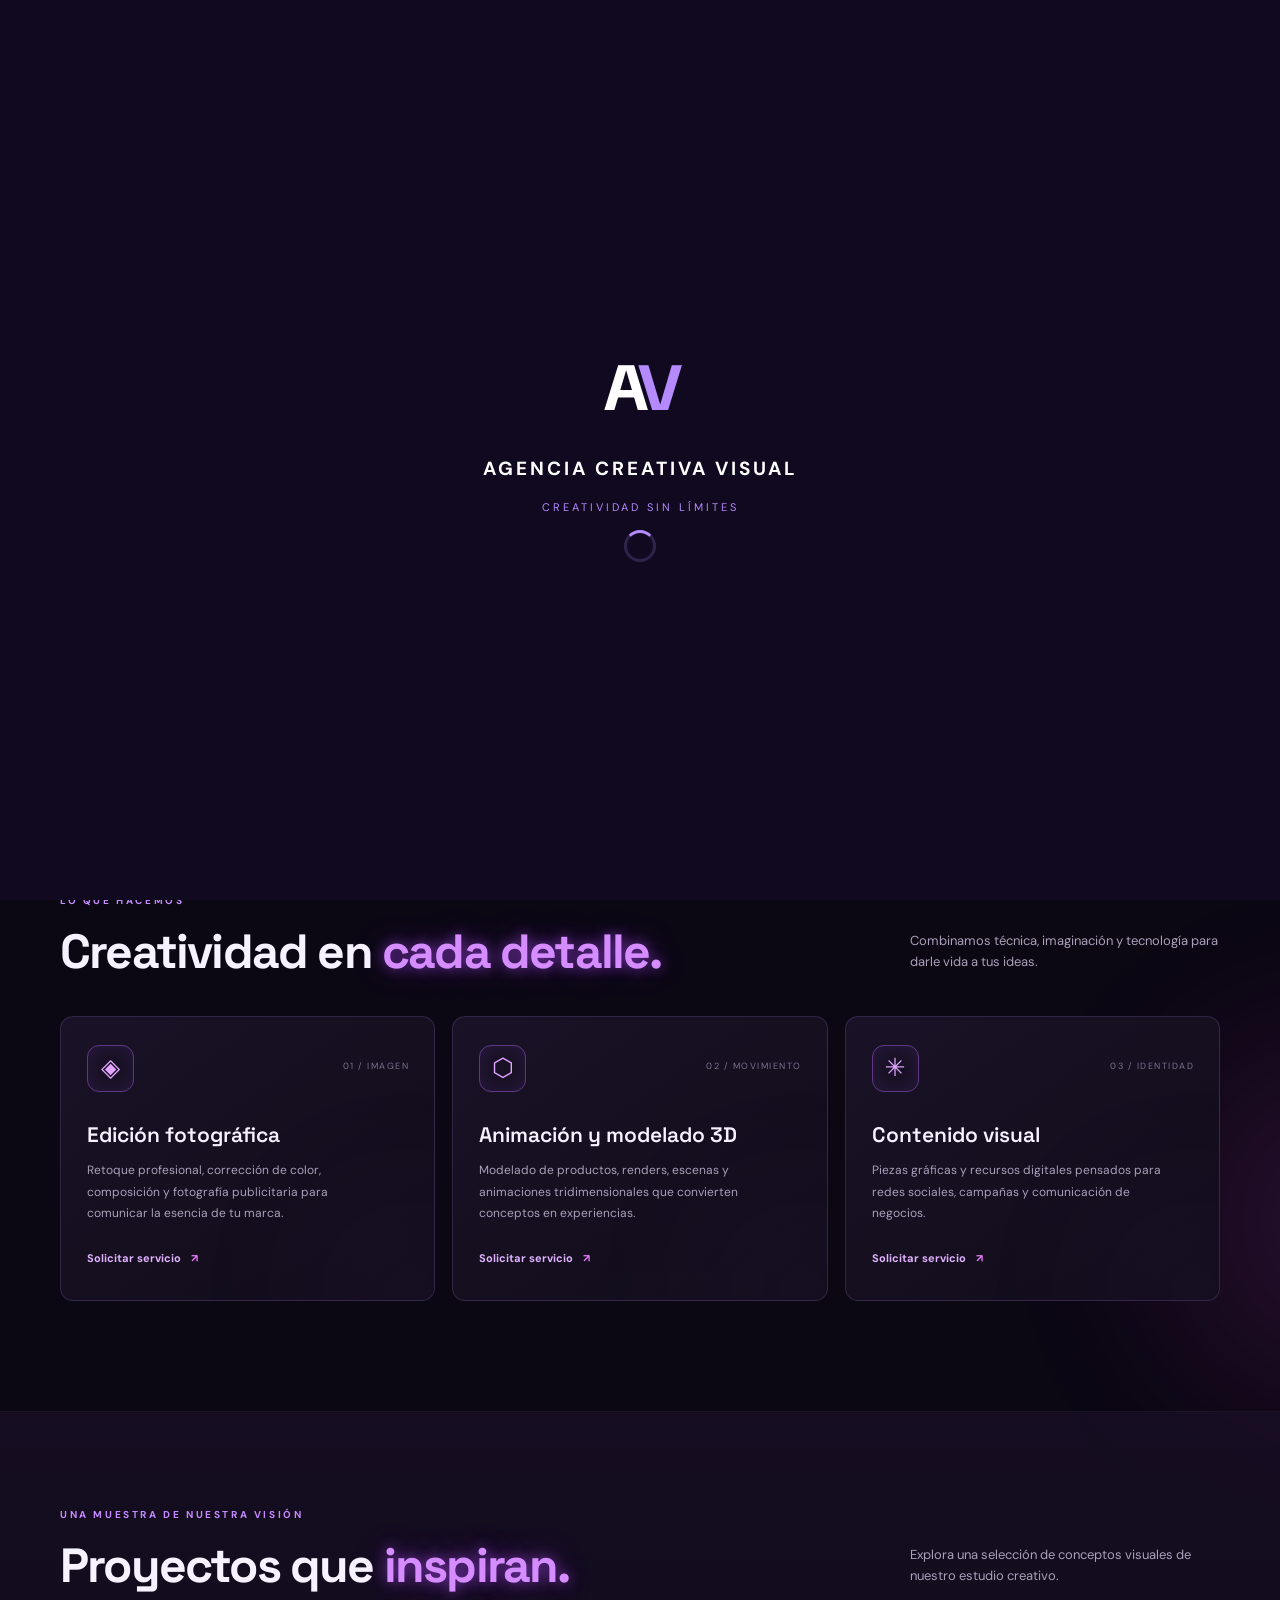
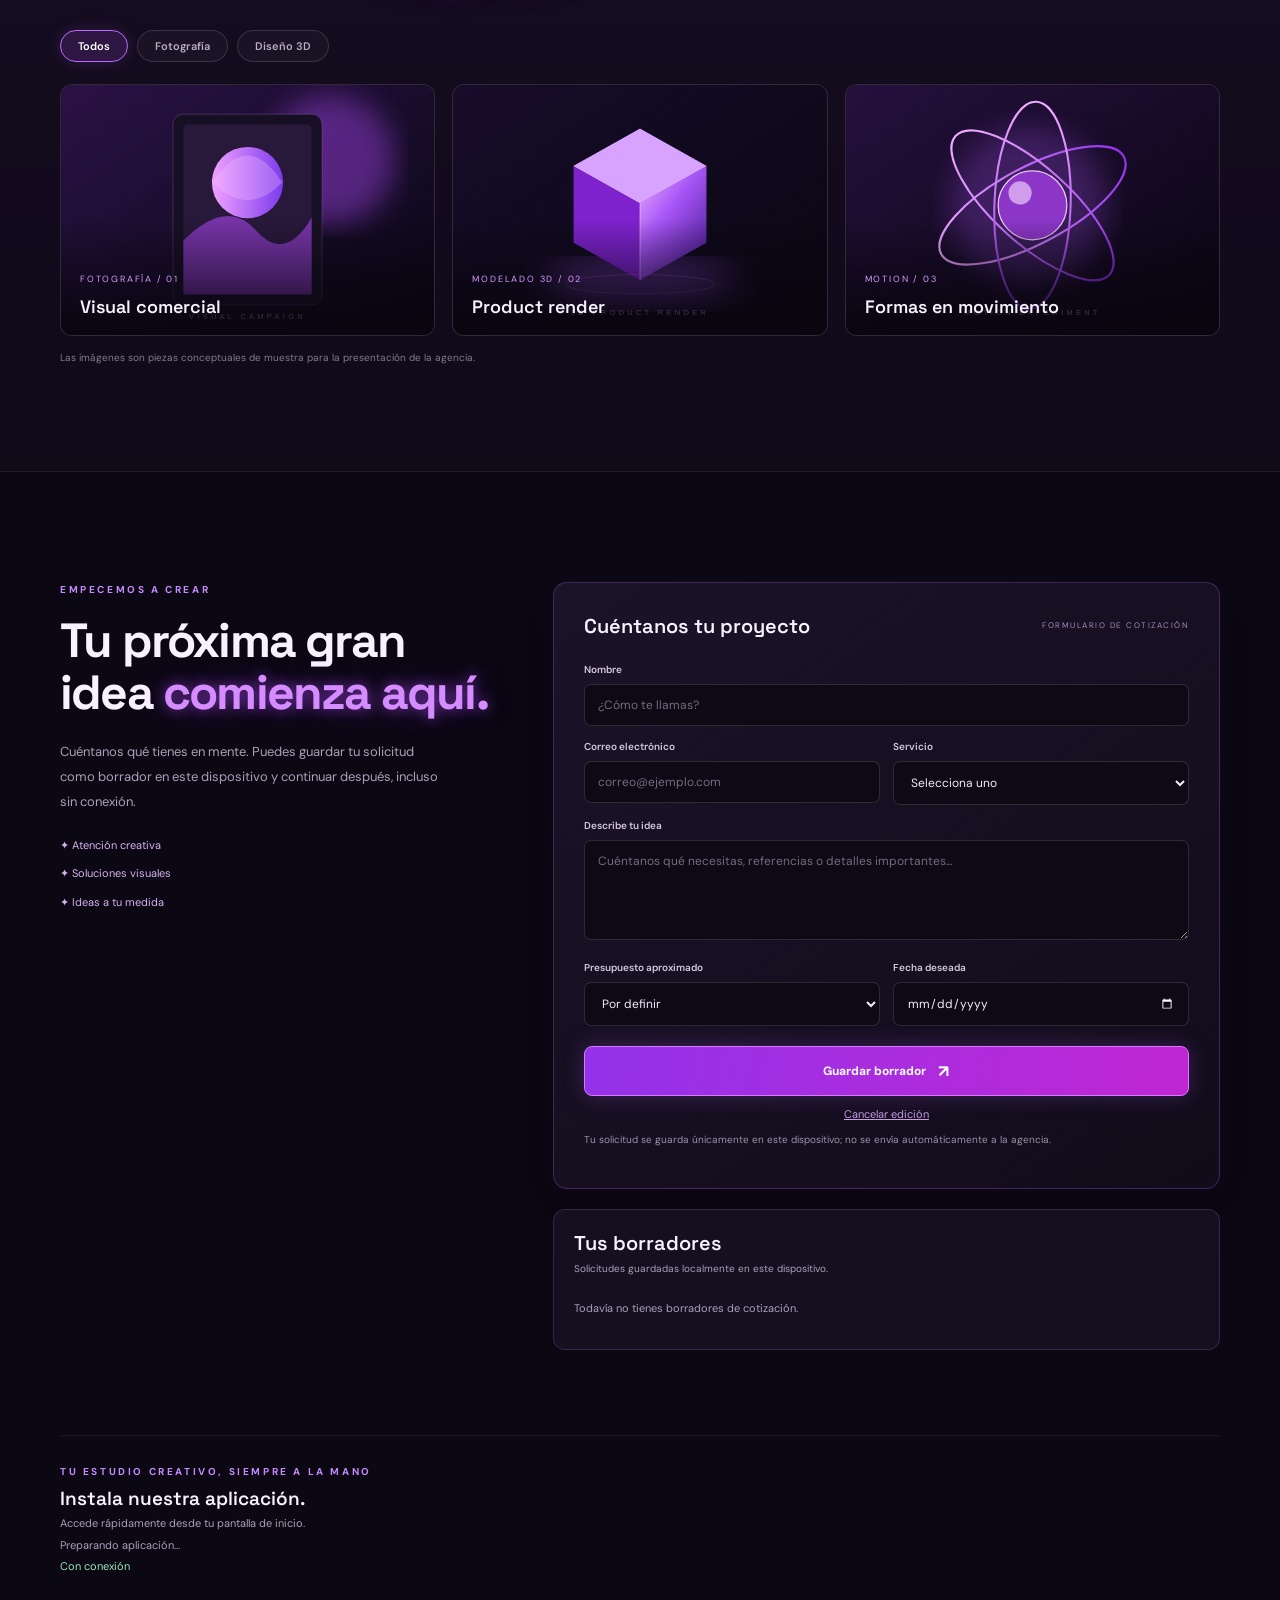
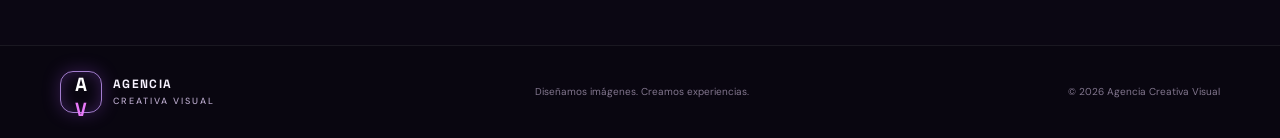
<file: index.html>
<!doctype html>
<html lang="es">
<head>
  <meta charset="utf-8">
  <meta name="viewport" content="width=device-width, initial-scale=1">
  <meta name="theme-color" content="#10091f">
  <meta name="description" content="Agencia creativa especializada en edición fotográfica, diseño visual, modelado y animación 3D.">
  <meta name="color-scheme" content="dark">
  <title>Agencia Creativa Visual | Creatividad sin límites</title>
  <link rel="manifest" href="./manifest.webmanifest">
  <link rel="icon" href="./icons/icon-192.png" type="image/png">
  <link rel="stylesheet" href="./assets/styles.css">
</head>
<body>
   <!-- SPLASH SCREEN - Pantalla de presentación -->
  <div id="splash-screen" class="splash-screen"
       aria-hidden="true">

    <div class="splash-content">

      <div class="splash-logo">
        A<span>V</span>
      </div>

      <h2>AGENCIA CREATIVA VISUAL</h2>

      <p>CREATIVIDAD SIN LÍMITES</p>

      <div class="splash-loader"></div>

    </div>

  </div>

  <noscript>
    <style>
      #splash-screen { display: none; }
    </style>
  </noscript>
  <div class="ambient ambient-one" aria-hidden="true"></div>
  <div class="ambient ambient-two" aria-hidden="true"></div>

  <header class="site-header">
    <a class="brand" href="#inicio" aria-label="Agencia Creativa Visual, inicio">
      <span class="brand-mark">A<span>V</span></span>
      <span class="brand-name">AGENCIA<span>CREATIVA VISUAL</span></span>
    </a>
    <button class="menu-toggle" id="menu-toggle" type="button" aria-label="Abrir menú" aria-expanded="false">☰</button>
    <nav class="main-nav" id="main-nav" aria-label="Navegación principal">
      <a href="#inicio">Inicio</a>
      <a href="#servicios">Servicios</a>
      <a href="#portafolio">Portafolio</a>
      <a href="#cotizacion">Cotiza tu proyecto</a>
    </nav>
    <a class="header-cta" href="#cotizacion">Hablemos <span>↗</span></a>
  </header>

  <main>
    <section class="hero section-wrap" id="inicio">
      <div class="hero-copy">
        <p class="eyebrow"><span class="pulse-dot"></span> ESTUDIO CREATIVO DIGITAL</p>
        <h1>Ideas que se ven.<br><span class="neon-text">Experiencias</span> que impactan.</h1>
        <p class="hero-description">Transformamos imágenes e ideas en contenido visual extraordinario. Creamos edición fotográfica, diseño digital y animación 3D para marcas que quieren destacar.</p>
        <div class="hero-actions">
          <a class="button button-primary" href="#portafolio">Explorar proyectos <span>↗</span></a>
          <a class="button button-ghost" href="#servicios">Conocer servicios</a>
        </div>
        <div class="hero-stats">
          <div><strong>2D<span>+</span></strong><small>Edición visual</small></div>
          <i></i>
          <div><strong>3D</strong><small>Creatividad en movimiento</small></div>
          <i></i>
          <div><strong>∞</strong><small>Posibilidades</small></div>
        </div>
      </div>
      <div class="hero-art" aria-label="Composición abstracta de creatividad digital" role="img">
        <div class="art-orbit orbit-a"></div><div class="art-orbit orbit-b"></div>
        <div class="art-core"><span>AV</span><small>CREATIVE<br>LAB</small></div>
        <div class="art-chip chip-top">✦ VISUAL DESIGN</div>
        <div class="art-chip chip-bottom">3D MOTION / PHOTO</div>
        <div class="art-spark spark-one">✳</div><div class="art-spark spark-two">✦</div>
      </div>
      <a class="scroll-cue" href="#servicios"><span></span> DESLIZA PARA DESCUBRIR</a>
    </section>

    <section class="section-wrap services-section" id="servicios">
      <div class="section-heading">
        <div><p class="eyebrow">LO QUE HACEMOS</p><h2>Creatividad en <span class="neon-text">cada detalle.</span></h2></div>
        <p>Combinamos técnica, imaginación y tecnología para darle vida a tus ideas.</p>
      </div>
      <div class="service-grid">
        <article class="service-card photo-card">
          <div class="service-icon">◈</div><span class="card-index">01 / IMAGEN</span>
          <h3>Edición fotográfica</h3>
          <p>Retoque profesional, corrección de color, composición y fotografía publicitaria para comunicar la esencia de tu marca.</p>
          <a href="#cotizacion" class="text-link">Solicitar servicio <span>↗</span></a>
          <div class="service-glow"></div>
        </article>
        <article class="service-card three-card">
          <div class="service-icon">⬡</div><span class="card-index">02 / MOVIMIENTO</span>
          <h3>Animación y modelado 3D</h3>
          <p>Modelado de productos, renders, escenas y animaciones tridimensionales que convierten conceptos en experiencias.</p>
          <a href="#cotizacion" class="text-link">Solicitar servicio <span>↗</span></a>
          <div class="service-glow"></div>
        </article>
        <article class="service-card design-card">
          <div class="service-icon">✳</div><span class="card-index">03 / IDENTIDAD</span>
          <h3>Contenido visual</h3>
          <p>Piezas gráficas y recursos digitales pensados para redes sociales, campañas y comunicación de negocios.</p>
          <a href="#cotizacion" class="text-link">Solicitar servicio <span>↗</span></a>
          <div class="service-glow"></div>
        </article>
      </div>
    </section>

    <section class="portfolio-section" id="portafolio">
      <div class="section-wrap">
        <div class="section-heading">
          <div><p class="eyebrow">UNA MUESTRA DE NUESTRA VISIÓN</p><h2>Proyectos que <span class="neon-text">inspiran.</span></h2></div>
          <p>Explora una selección de conceptos visuales de nuestro estudio creativo.</p>
        </div>
        <div class="portfolio-filters" role="group" aria-label="Filtrar portafolio">
          <button type="button" data-portfolio-filter="todos" aria-pressed="true">Todos</button>
          <button type="button" data-portfolio-filter="fotografia" aria-pressed="false">Fotografía</button>
          <button type="button" data-portfolio-filter="3d" aria-pressed="false">Diseño 3D</button>
        </div>
        <div class="portfolio-grid">
          <article class="portfolio-item portfolio-photo" data-portfolio-category="fotografia">
            <img src="./assets/images/fotografia-publicitaria.svg" alt="Composición conceptual de fotografía publicitaria" loading="lazy">
            <div class="portfolio-caption"><span>FOTOGRAFÍA / 01</span><h3>Visual comercial</h3></div>
          </article>
          <article class="portfolio-item portfolio-render" data-portfolio-category="3d">
            <img src="./assets/images/render-producto-3d.svg" alt="Render conceptual de un producto en 3D" loading="lazy">
            <div class="portfolio-caption"><span>MODELADO 3D / 02</span><h3>Product render</h3></div>
          </article>
          <article class="portfolio-item portfolio-motion" data-portfolio-category="3d">
            <img src="./assets/images/animacion-3d-concepto.svg" alt="Formas abstractas de animación tridimensional" loading="lazy">
            <div class="portfolio-caption"><span>MOTION / 03</span><h3>Formas en movimiento</h3></div>
          </article>
        </div>
        <p class="portfolio-note">Las imágenes son piezas conceptuales de muestra para la presentación de la agencia.</p>
      </div>
    </section>

    <section class="quote-section section-wrap" id="cotizacion">
      <div class="quote-intro">
        <p class="eyebrow">EMPECEMOS A CREAR</p>
        <h2>Tu próxima gran idea <span class="neon-text">comienza aquí.</span></h2>
        <p>Cuéntanos qué tienes en mente. Puedes guardar tu solicitud como borrador en este dispositivo y continuar después, incluso sin conexión.</p>
        <div class="quote-perks"><span>✦ Atención creativa</span><span>✦ Soluciones visuales</span><span>✦ Ideas a tu medida</span></div>
      </div>
      <div class="quote-panel">
        <form id="quote-form" class="quote-form">
          <div class="form-heading"><h3>Cuéntanos tu proyecto</h3><span>FORMULARIO DE COTIZACIÓN</span></div>
          <label for="quote-name">Nombre</label>
          <input id="quote-name" name="nombre" type="text" maxlength="120" autocomplete="name" placeholder="¿Cómo te llamas?">
          <div class="form-row">
            <div><label for="quote-email">Correo electrónico</label><input id="quote-email" name="email" type="email" maxlength="180" autocomplete="email" placeholder="correo@ejemplo.com"></div>
            <div><label for="quote-service">Servicio</label><select id="quote-service" name="servicio" required><option value="">Selecciona uno</option><option value="Edición fotográfica">Edición fotográfica</option><option value="Modelado 3D">Modelado 3D</option><option value="Animación 3D">Animación 3D</option><option value="Contenido visual">Contenido visual</option><option value="Otro proyecto">Otro proyecto</option></select></div>
          </div>
          <label for="quote-description">Describe tu idea</label>
          <textarea id="quote-description" name="descripcion" rows="4" maxlength="2000" required placeholder="Cuéntanos qué necesitas, referencias o detalles importantes..."></textarea>
          <div class="form-row">
            <div><label for="quote-budget">Presupuesto aproximado</label><select id="quote-budget" name="presupuesto"><option value="Por definir">Por definir</option><option value="Menos de $1,000 MXN">Menos de $1,000 MXN</option><option value="$1,000 a $3,000 MXN">$1,000 a $3,000 MXN</option><option value="$3,000 a $5,000 MXN">$3,000 a $5,000 MXN</option><option value="Más de $5,000 MXN">Más de $5,000 MXN</option></select></div>
            <div><label for="quote-deadline">Fecha deseada</label><input id="quote-deadline" name="fecha" type="date"></div>
          </div>
          <button class="button button-primary form-submit" type="submit">Guardar borrador <span>↗</span></button>
          <button class="cancel-edit" id="quote-cancel-edit" type="button">Cancelar edición</button>
          <p class="form-feedback" id="quote-feedback" aria-live="polite" role="status">Tu solicitud se guarda únicamente en este dispositivo; no se envía automáticamente a la agencia.</p>
        </form>
      </div>
      <div class="saved-quotes"><div><h3>Tus borradores</h3><p>Solicitudes guardadas localmente en este dispositivo.</p></div><div id="quote-list" class="quote-list"><p>Cargando borradores...</p></div></div>
    </section>

    <section class="install-strip section-wrap">
      <div><p class="eyebrow">TU ESTUDIO CREATIVO, SIEMPRE A LA MANO</p><h2>Instala nuestra aplicación.</h2><p>Accede rápidamente desde tu pantalla de inicio.</p><p id="pwa-status" class="system-status" aria-live="polite">Preparando aplicación...</p><p id="connection-status" class="system-status" aria-live="polite"></p></div>
      <button class="button button-primary" id="install-button" type="button" hidden>Instalar aplicación <span>↓</span></button>
    </section>
  </main>

  <footer class="site-footer">
    <a class="brand" href="#inicio"><span class="brand-mark">A<span>V</span></span><span class="brand-name">AGENCIA<span>CREATIVA VISUAL</span></span></a>
    <p>Diseñamos imágenes. Creamos experiencias.</p>
    <span class="copyright">© 2026 Agencia Creativa Visual</span>
  </footer>

  <script src="./assets/portfolio.js" defer></script>
  <script type="module" src="./assets/app.js"></script>
  <script>
    (() => {
      const toggle = document.getElementById('menu-toggle');
      const nav = document.getElementById('main-nav');
      if (!toggle || !nav) return;
      toggle.addEventListener('click', () => {
        const open = nav.classList.toggle('is-open');
        toggle.setAttribute('aria-expanded', String(open));
        toggle.setAttribute('aria-label', open ? 'Cerrar menú' : 'Abrir menú');
      });
      nav.querySelectorAll('a').forEach(link => link.addEventListener('click', () => {
        nav.classList.remove('is-open');
        toggle.setAttribute('aria-expanded', 'false');
      }));
    })();
  </script>
  
<!-- Control de Splash Screen -->
<script>
  (() => {
    const splash = document.getElementById(
      'splash-screen'
    );

    if (!splash) return;

    // Mostrar presentación aproximadamente 1 segundo.
    window.setTimeout(() => {

      // Iniciar transición de salida.
      splash.classList.add('is-hidden');

      // Eliminar elemento después de la transición.
      window.setTimeout(() => {
        splash.remove();
      }, 450);

    }, 5000);

  })();
</script>
</body>
</html>
</file>
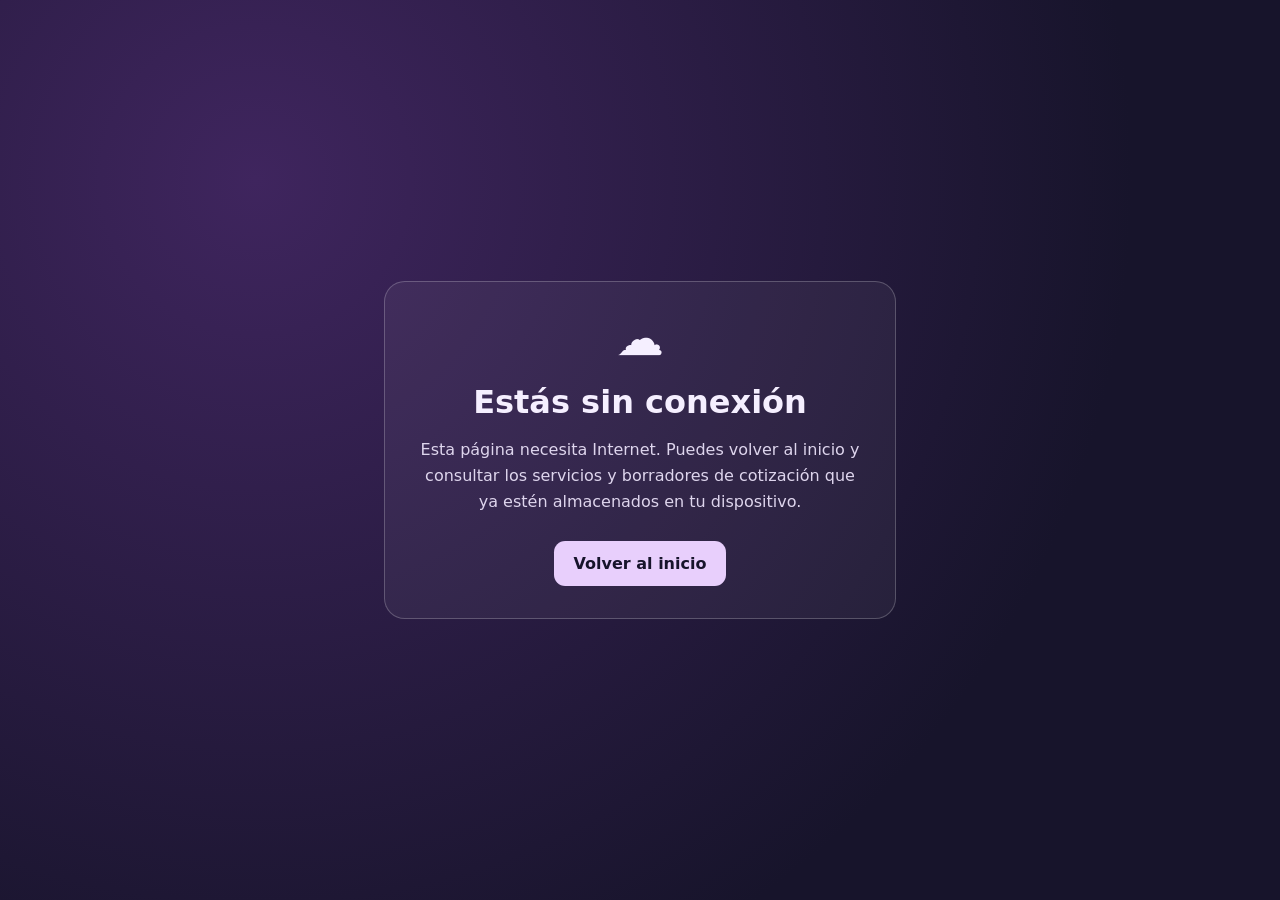
<file: offline.html>
<!doctype html>
<html lang="es">
<head>
  <meta charset="utf-8">
  <meta name="viewport" content="width=device-width, initial-scale=1">
  <meta name="theme-color" content="#17142b">
  <title>Sin conexión | Agencia Creativa Visual</title>
  <style>
    * { box-sizing: border-box; }
    body { margin: 0; min-height: 100vh; display: grid; place-items: center;
      padding: 1.5rem; font-family: system-ui, -apple-system, sans-serif;
      color: #f5efff; background: radial-gradient(circle at 20% 20%, #3f255e, #17142b 70%); }
    main { width: min(100%, 32rem); text-align: center; padding: 2rem;
      border: 1px solid #ffffff38; border-radius: 1.3rem; background: #ffffff0d; }
    .icono { font-size: 3rem; line-height: 1; }
    h1 { margin-bottom: .5rem; }
    p { line-height: 1.6; color: #ded5ed; }
    a { display: inline-block; padding: .8rem 1.2rem; margin-top: .7rem;
      border-radius: .7rem; color: #17142b; background: #e8cffc; text-decoration: none; font-weight: 700; }
    a:focus-visible { outline: 3px solid white; outline-offset: 3px; }
  </style>
</head>
<body>
  <main>
    <div class="icono" aria-hidden="true">☁</div>
    <h1>Estás sin conexión</h1>
    <p>Esta página necesita Internet. Puedes volver al inicio y consultar los servicios
      y borradores de cotización que ya estén almacenados en tu dispositivo.</p>
    <a href="./">Volver al inicio</a>
  </main>
</body>
</html>
</file>
<file: assets/styles.css>
@import url('https://fonts.googleapis.com/css2?family=DM+Sans:wght@400;500;600;700&family=Space+Grotesk:wght@400;500;600;700&display=swap');
:root{--bg:#0b0713;--panel:#151020;--panel2:#1b1428;--text:#f7f2ff;--muted:#aaa0b9;--purple:#a855f7;--pink:#e879f9;--line:rgba(196,145,255,.18);--glow:0 0 28px rgba(168,85,247,.32);--max:1160px}*{box-sizing:border-box}html{scroll-behavior:smooth;scroll-padding-top:90px}body{margin:0;background:var(--bg);color:var(--text);font-family:'DM Sans',system-ui,sans-serif;line-height:1.6;overflow-x:hidden}body:before{content:"";position:fixed;inset:0;pointer-events:none;z-index:-2;background:radial-gradient(ellipse at 75% 5%,rgba(105,35,160,.17),transparent 35%),radial-gradient(ellipse at 10% 55%,rgba(83,31,130,.12),transparent 38%),#0b0713}.ambient{position:absolute;width:340px;height:340px;border-radius:50%;filter:blur(100px);opacity:.15;pointer-events:none;z-index:-1}.ambient-one{background:#a855f7;top:250px;left:-220px}.ambient-two{background:#db42d8;top:1050px;right:-240px}.section-wrap{width:min(var(--max),calc(100% - 48px));margin-inline:auto}.site-header{height:82px;padding:0 max(24px,calc((100% - var(--max))/2));display:flex;align-items:center;justify-content:space-between;gap:24px;border-bottom:1px solid rgba(255,255,255,.07);background:rgba(11,7,19,.82);backdrop-filter:blur(18px);position:sticky;top:0;z-index:20}.brand{display:inline-flex;align-items:center;gap:11px;text-decoration:none;color:var(--text);flex-shrink:0}.brand-mark{width:42px;height:42px;display:grid;place-items:center;border:1px solid rgba(203,155,255,.8);border-radius:13px;color:#fff;font:700 19px 'Space Grotesk',sans-serif;box-shadow:inset 0 0 15px #a855f744,0 0 18px #a855f744}.brand-mark span{color:var(--pink)}.brand-name{font:700 12px/1.2 'Space Grotesk',sans-serif;letter-spacing:1.3px}.brand-name span{display:block;color:#b7a7c9;font:500 9px 'DM Sans',sans-serif;letter-spacing:2px;margin-top:4px}.main-nav{display:flex;align-items:center;gap:30px}.main-nav a,.header-cta{font-size:13px;color:#c7bdd4;text-decoration:none;transition:color .2s}.main-nav a:hover,.header-cta:hover{color:var(--pink)}.header-cta{border:1px solid #8b45c7;border-radius:30px;padding:9px 17px;color:#fff}.header-cta span,.text-link span{color:var(--pink);margin-left:7px}.menu-toggle{display:none;background:none;border:0;color:#fff;font-size:25px}.hero{min-height:610px;padding-top:100px;padding-bottom:85px;display:grid;grid-template-columns:1.05fr .95fr;align-items:center;position:relative}.eyebrow{font-size:10px;letter-spacing:2.6px;font-weight:700;color:#c68aff;margin:0 0 17px}.pulse-dot{display:inline-block;width:7px;height:7px;border-radius:50%;background:#d879ff;box-shadow:0 0 12px #d879ff;margin-right:8px}.hero h1,.section-heading h2,.quote-intro h2{font:700 clamp(42px,5.2vw,67px)/1.08 'Space Grotesk',sans-serif;letter-spacing:-2.8px;margin:0}.neon-text{color:#d58cff;text-shadow:0 0 13px #b34dff9c,0 0 34px #a855f755}.hero-description{max-width:570px;color:var(--muted);font-size:15px;line-height:1.9;margin:25px 0 28px}.hero-actions{display:flex;gap:13px;flex-wrap:wrap}.button{display:inline-flex;align-items:center;justify-content:center;gap:12px;border-radius:8px;padding:13px 20px;font:700 12px 'DM Sans',sans-serif;text-decoration:none;cursor:pointer;transition:transform .2s,box-shadow .2s,border-color .2s}.button:hover{transform:translateY(-2px)}.button-primary{background:linear-gradient(105deg,#9333ea,#c026d3);color:#fff;border:1px solid #d879ff;box-shadow:0 0 22px #a855f744}.button-primary:hover{box-shadow:0 0 32px #c026d388}.button-primary span{font-size:17px}.button-ghost{background:rgba(255,255,255,.025);color:#e8ddf3;border:1px solid #ffffff30}.button-ghost:hover{border-color:#c084fc}.hero-stats{display:flex;align-items:center;gap:24px;margin-top:48px}.hero-stats div{display:grid}.hero-stats strong{font:700 23px 'Space Grotesk',sans-serif;color:#fff}.hero-stats strong span{color:var(--pink)}.hero-stats small{font-size:10px;color:#93879f}.hero-stats i{height:32px;width:1px;background:#ffffff20}.hero-art{height:390px;position:relative;display:grid;place-items:center}.art-orbit{position:absolute;border:1px solid #b35cff55;border-radius:50%;transform:rotate(-28deg);box-shadow:0 0 22px #a855f722}.orbit-a{width:370px;height:235px}.orbit-b{width:290px;height:370px;transform:rotate(42deg);border-color:#e879f955}.art-core{width:205px;height:205px;border-radius:42px;display:flex;flex-direction:column;align-items:center;justify-content:center;background:radial-gradient(circle at 35% 25%,#7135a0,#211331 62%,#100b1b);border:1px solid #d8a5ff88;box-shadow:0 0 35px #a855f766,inset 0 0 35px #bd67ff44;transform:rotate(-8deg)}.art-core span{font:700 78px/.9 'Space Grotesk',sans-serif;letter-spacing:-9px;text-shadow:0 0 24px #e879f9}.art-core small{font-size:9px;letter-spacing:4px;text-align:center;margin-top:12px;color:#e9caff}.art-chip{position:absolute;background:#1c1229;border:1px solid #b66bfa66;color:#e7caff;border-radius:30px;padding:9px 14px;font-size:9px;letter-spacing:1.6px;box-shadow:var(--glow)}.chip-top{top:46px;right:5px}.chip-bottom{bottom:43px;left:4px}.art-spark{position:absolute;color:#f0a5ff;text-shadow:0 0 20px #e879f9}.spark-one{font-size:39px;top:75px;left:65px}.spark-two{font-size:25px;right:48px;bottom:73px}.scroll-cue{position:absolute;bottom:24px;left:0;color:#82768e;font-size:9px;letter-spacing:2px;text-decoration:none;display:flex;align-items:center;gap:10px}.scroll-cue span{width:27px;height:1px;background:#bb6dff}.services-section{padding-top:95px;padding-bottom:110px}.section-heading{display:flex;justify-content:space-between;align-items:end;gap:35px;margin-bottom:38px}.section-heading h2,.quote-intro h2{font-size:clamp(34px,4vw,48px);letter-spacing:-1.8px}.section-heading>p{max-width:310px;color:var(--muted);font-size:13px;margin:0 0 5px}.service-grid{display:grid;grid-template-columns:repeat(3,1fr);gap:17px}.service-card{position:relative;overflow:hidden;min-height:285px;padding:28px 26px;background:linear-gradient(145deg,#1a1227,#100c18);border:1px solid var(--line);border-radius:13px;transition:transform .25s,border-color .25s}.service-card:hover{transform:translateY(-5px);border-color:#bd75ff88}.service-icon{width:47px;height:47px;display:grid;place-items:center;border:1px solid #b96aff70;border-radius:12px;color:#e1a4ff;font-size:25px;box-shadow:inset 0 0 17px #a855f722}.card-index{position:absolute;top:42px;right:25px;color:#7e708c;font-size:9px;letter-spacing:1.5px}.service-card h3{font:600 21px 'Space Grotesk',sans-serif;margin:29px 0 10px}.service-card p{font-size:12px;line-height:1.8;color:var(--muted);max-width:300px}.text-link{display:inline-block;margin-top:13px;color:#e0b2ff;font-size:11px;font-weight:700;text-decoration:none}.service-glow{position:absolute;width:130px;height:130px;border-radius:50%;background:#a855f7;filter:blur(90px);opacity:.15;right:-40px;bottom:-55px}.portfolio-section{padding:95px 0 105px;background:linear-gradient(180deg,rgba(28,17,42,.62),rgba(18,11,27,.8));border-top:1px solid #ffffff0b;border-bottom:1px solid #ffffff0b}.portfolio-filters{display:flex;gap:9px;margin:0 0 22px}.portfolio-filters button{border:1px solid #ffffff22;background:#ffffff08;color:#b9adc5;border-radius:30px;padding:8px 17px;font:600 11px 'DM Sans',sans-serif;cursor:pointer}.portfolio-filters button[aria-pressed="true"]{color:#fff;border-color:#bb69ff;background:#9b45db33;box-shadow:0 0 15px #a855f733}.portfolio-grid{display:grid;grid-template-columns:repeat(3,1fr);gap:17px}.portfolio-item{position:relative;overflow:hidden;border-radius:12px;border:1px solid #ffffff1c;background:#170f22;min-height:250px}.portfolio-item[hidden]{display:none}.portfolio-item img{display:block;width:100%;height:250px;object-fit:cover;transition:transform .45s}.portfolio-item:hover img{transform:scale(1.045)}.portfolio-caption{position:absolute;inset:auto 0 0;padding:45px 19px 17px;background:linear-gradient(transparent,rgba(8,5,14,.94))}.portfolio-caption span{font-size:9px;letter-spacing:1.8px;color:#d89bff}.portfolio-caption h3{font:600 18px 'Space Grotesk',sans-serif;margin:5px 0 0}.portfolio-note{font-size:10px;color:#857991;margin:14px 0 0}.quote-section{padding-top:110px;padding-bottom:85px;display:grid;grid-template-columns:.8fr 1.2fr;gap:48px;align-items:start}.quote-intro{position:sticky;top:120px}.quote-intro h2{max-width:440px}.quote-intro>p:not(.eyebrow){color:var(--muted);font-size:13px;line-height:1.9;max-width:390px;margin:22px 0}.quote-perks{display:grid;gap:11px;color:#d5b3f0;font-size:11px}.quote-panel{padding:30px;background:linear-gradient(145deg,#1b1328,#110c1a);border:1px solid #b66bfa44;border-radius:14px;box-shadow:0 15px 55px #0005,0 0 28px #a855f711}.form-heading{display:flex;justify-content:space-between;align-items:center;gap:15px;margin-bottom:23px}.form-heading h3,.saved-quotes h3{font:600 20px 'Space Grotesk',sans-serif;margin:0}.form-heading span{font-size:8px;letter-spacing:1.5px;color:#a78bbd}.quote-form label{display:block;font-size:10px;color:#d4c8e0;font-weight:600;margin:13px 0 6px}.quote-form input,.quote-form select,.quote-form textarea{width:100%;background:#0d0915;border:1px solid #ffffff22;border-radius:7px;color:#f5eaff;padding:12px 13px;font:12px 'DM Sans',sans-serif;outline:none}.quote-form input:focus,.quote-form select:focus,.quote-form textarea:focus{border-color:#ba6cff;box-shadow:0 0 0 3px #a855f722}.quote-form input::placeholder,.quote-form textarea::placeholder{color:#766b82}.quote-form select option{background:#171020}.quote-form textarea{resize:vertical;min-height:100px}.form-row{display:grid;grid-template-columns:1fr 1fr;gap:13px}.form-submit{width:100%;margin-top:20px}.cancel-edit{display:block;background:none;border:0;color:#c79be8;text-decoration:underline;font:11px 'DM Sans',sans-serif;margin:10px auto;cursor:pointer}.form-feedback,.push-status,.system-status{font-size:10px;color:#9e91ac;line-height:1.6}.form-feedback[data-estado="ok"],.push-status[data-estado="ok"]{color:#9ce8bd}.form-feedback[data-estado="error"],.push-status[data-estado="error"]{color:#ff9cae}.saved-quotes{grid-column:2;margin-top:-28px;padding:20px;background:#151020;border:1px solid var(--line);border-radius:12px}.saved-quotes>div:first-child p{font-size:10px;color:var(--muted);margin:5px 0 12px}.quote-list{display:grid;gap:10px}.quote-list>p{color:var(--muted);font-size:11px}.cotizacion-card{padding:13px;background:#0e0a16;border:1px solid #ffffff17;border-radius:8px}.cotizacion-card h3{font:600 14px 'Space Grotesk',sans-serif;margin:0 0 5px}.cotizacion-card p{font-size:11px;color:#b7a9c4;margin:0 0 8px;white-space:pre-wrap;overflow-wrap:anywhere}.cotizacion-card small{font-size:9px;color:#a78bbd}.cotizacion-acciones{display:flex;gap:8px;margin-top:10px}.cotizacion-acciones button{background:#271735;border:1px solid #9d58d766;color:#e9d4ff;border-radius:5px;padding:6px 10px;font-size:10px;cursor:pointer}.push-section{display:flex;align-items:center;gap:25px;padding:28px;margin-bottom:45px;border:1px solid #a855f744;border-radius:13px;background:linear-gradient(100deg,#251333,#130d1e)}.push-symbol{width:58px;height:58px;display:grid;place-items:center;border-radius:15px;background:#a855f722;border:1px solid #d28aff66;color:#e5b4ff;font-size:31px;flex-shrink:0}.push-copy{flex:1}.push-copy .eyebrow{margin-bottom:5px}.push-copy h2,.install-strip h2{font:600 21px 'Space Grotesk',sans-serif;margin:0}.push-copy>p:not(.eyebrow){font-size:11px;color:var(--muted);margin:5px 0}.push-actions{display:grid;gap:8px;min-width:190px}.push-actions .button{padding:10px 12px;font-size:10px}.install-strip{display:flex;justify-content:space-between;align-items:center;gap:25px;padding:28px 0 65px;border-top:1px solid #ffffff12}.install-strip .eyebrow{margin-bottom:6px}.install-strip h2{font-size:19px}.install-strip p:not(.eyebrow){font-size:11px;color:var(--muted);margin:4px 0}.install-strip .button[hidden]{display:none}.site-footer{border-top:1px solid #ffffff12;padding:25px max(24px,calc((100% - var(--max))/2));display:flex;align-items:center;justify-content:space-between;gap:20px;background:#090610}.site-footer>p,.copyright{font-size:10px;color:#82768e}.system-status[data-estado="ok"],#connection-status[data-estado="ok"]{color:#9ce8bd}#connection-status[data-estado="offline"]{color:#ffc77d}
@media(max-width:900px){.main-nav{gap:15px}.hero{grid-template-columns:1fr  .8fr}.hero h1{font-size:52px}.art-orbit.orbit-a{width:300px}.art-orbit.orbit-b{height:310px}.art-core{width:170px;height:170px}.art-core span{font-size:65px}.quote-section{gap:25px}.push-section{flex-wrap:wrap}.push-copy{min-width:60%}.push-actions{margin-left:83px;display:flex}}
@media(max-width:700px){.site-header{height:70px;padding:0 20px}.menu-toggle{display:block;margin-left:auto}.main-nav{display:none;position:absolute;top:69px;left:0;right:0;padding:18px 22px 22px;background:#100a1b;border-bottom:1px solid var(--line);flex-direction:column;align-items:flex-start;gap:17px}.main-nav.is-open{display:flex}.header-cta{display:none}.section-wrap{width:calc(100% - 38px)}.hero{display:flex;flex-direction:column;align-items:flex-start;padding-top:70px;padding-bottom:65px;min-height:auto}.hero h1{font-size:clamp(42px,11vw,59px);letter-spacing:-2.4px}.hero-description{font-size:13px}.hero-art{width:100%;height:310px;margin-top:25px}.art-orbit.orbit-a{width:280px;height:180px}.art-orbit.orbit-b{height:280px;width:220px}.art-core{width:150px;height:150px;border-radius:32px}.art-core span{font-size:58px}.chip-top{right:0;top:28px}.chip-bottom{left:0;bottom:23px}.spark-one{left:25px;top:45px}.spark-two{right:25px;bottom:50px}.scroll-cue{bottom:0}.hero-stats{gap:16px;margin-top:34px}.hero-stats small{font-size:9px}.services-section,.portfolio-section{padding-top:70px;padding-bottom:75px}.section-heading{display:block;margin-bottom:27px}.section-heading h2,.quote-intro h2{font-size:38px}.section-heading>p{margin-top:14px}.service-grid,.portfolio-grid{grid-template-columns:1fr}.service-card{min-height:250px}.portfolio-item img{height:230px}.quote-section{padding-top:75px;display:block}.quote-intro{position:static;margin-bottom:28px}.quote-panel{padding:20px}.form-row{grid-template-columns:1fr;gap:0}.form-heading{display:block}.form-heading span{display:block;margin-top:5px}.saved-quotes{margin-top:18px}.push-section{padding:20px;gap:15px}.push-symbol{width:48px;height:48px}.push-copy{min-width:calc(100% - 65px)}.push-actions{margin:0;width:100%;display:grid}.install-strip{align-items:flex-start;flex-direction:column;padding-bottom:45px}.site-footer{padding:22px 20px;flex-wrap:wrap}.site-footer>p{order:3;width:100%;margin:0}.copyright{margin-left:auto}}
@media(prefers-reduced-motion:reduce){html{scroll-behavior:auto}*,*:before,*:after{transition:none!important;animation:none!important}}


/* =====================================
   SPLASH SCREEN - AGENCIA CREATIVA
===================================== */

.splash-screen {
    position: fixed;
    inset: 0;
    width: 100%;
    height: 100%;
    height: 100dvh;

    background: #10091f;

    display: flex;
    justify-content: center;
    align-items: center;

    z-index: 9999;

    transition:
        opacity 0.4s ease,
        visibility 0.4s ease;
}

/* Contenido central */
.splash-content {
    display: flex;
    flex-direction: column;
    align-items: center;
    text-align: center;
    gap: 14px;
    padding: 24px;
}

/* Logotipo AV */
.splash-logo {
    font-size: 64px;
    font-weight: 900;
    color: #ffffff;
    letter-spacing: -5px;
}

.splash-logo span {
    color: #b68aff;
}

/* Nombre de agencia */
.splash-content h2 {
    font-size: 19px;
    font-weight: 700;
    letter-spacing: 3px;
    color: #ffffff;
    margin: 0;
}

/* Eslogan */
.splash-content p {
    color: #b68aff;
    font-size: 11px;
    letter-spacing: 3px;
    margin: 0;
}

/* Indicador de carga */
.splash-loader {
    width: 32px;
    height: 32px;
    border: 3px solid rgba(182, 138, 255, 0.2);
    border-top-color: #b68aff;
    border-radius: 50%;

    animation: splash-spin 0.8s linear infinite;
}

@keyframes splash-spin {
    to {
        transform: rotate(360deg);
    }
}

/* Ocultar la Splash Screen */
.splash-screen.is-hidden {
    opacity: 0;
    visibility: hidden;
    pointer-events: none;
}

/* Accesibilidad */
@media (prefers-reduced-motion: reduce) {
    .splash-screen {
        transition: none;
    }

    .splash-loader {
        animation: none;
    }
}

/* Pantalla de carga responsiva */

@media (max-width: 480px) {
    .splash-content {
        width: 100%;
        padding: 20px 16px;
        gap: 12px;
    }

    .splash-logo {
        font-size: clamp(42px, 14vw, 56px);
        letter-spacing: -3px;
    }

    .splash-content h2 {
        font-size: clamp(13px, 4.1vw, 17px);
        letter-spacing: 1px;
        line-height: 1.4;
        overflow-wrap: break-word;
    }

    .splash-content p {
        font-size: clamp(9px, 2.7vw, 11px);
        letter-spacing: 1.2px;
        line-height: 1.5;
    }

    .splash-loader {
        width: 28px;
        height: 28px;
    }
}

/* Pantallas con poca altura */
@media (max-height: 450px) {
    .splash-content {
        gap: 8px;
        padding: 12px;
    }

    .splash-logo {
        font-size: 38px;
    }
}

/* =====================================
   CORRECCIÓN RESPONSIVA PARA CELULARES
===================================== */

@media (max-width: 700px) {

    /* Evitar desbordamiento horizontal */
    html, body {
        max-width: 100%;
        overflow-x: clip;
    }

    /* Contenedor principal */
    .section-wrap {
        width: calc(100% - 38px);
        max-width: 100%;
        min-width: 0;
    }

    /* Corregir el contenido de inicio */
    .hero {
        width: calc(100% - 38px);
        max-width: 100%;
        align-items: stretch;
    }

    .hero-copy {
        width: 100%;
        min-width: 0;
    }

    /* Ajustar títulos */
    .hero h1 {
        font-size: clamp(32px, 9vw, 48px);
        letter-spacing: -1.5px;
        max-width: 100%;
        overflow-wrap: anywhere;
    }

    .hero-description {
        max-width: 100%;
        overflow-wrap: break-word;
    }

    /* Estadísticas adaptables */
    .hero-stats {
        width: 100%;
        flex-wrap: wrap;
        gap: 14px;
    }

    .hero-stats div {
        min-width: 0;
    }

    .hero-stats i {
        display: none;
    }

    /* Elementos visuales */
    .hero-art {
        width: 100%;
        max-width: 100%;
        min-width: 0;
    }

    /* Títulos de otras secciones */
    .section-heading h2,
    .quote-intro h2 {
        font-size: clamp(30px, 8vw, 38px);
        overflow-wrap: anywhere;
    }

    /* Filtros y botones */
    .portfolio-filters,
    .cotizacion-acciones {
        flex-wrap: wrap;
    }
}

/* Fondo decorativo: evitar desbordamiento en pantallas móviles. */
@media (max-width: 700px) {
    .ambient,
    .ambient-one,
    .ambient-two {
        display: none !important;
    }
}
</file>
